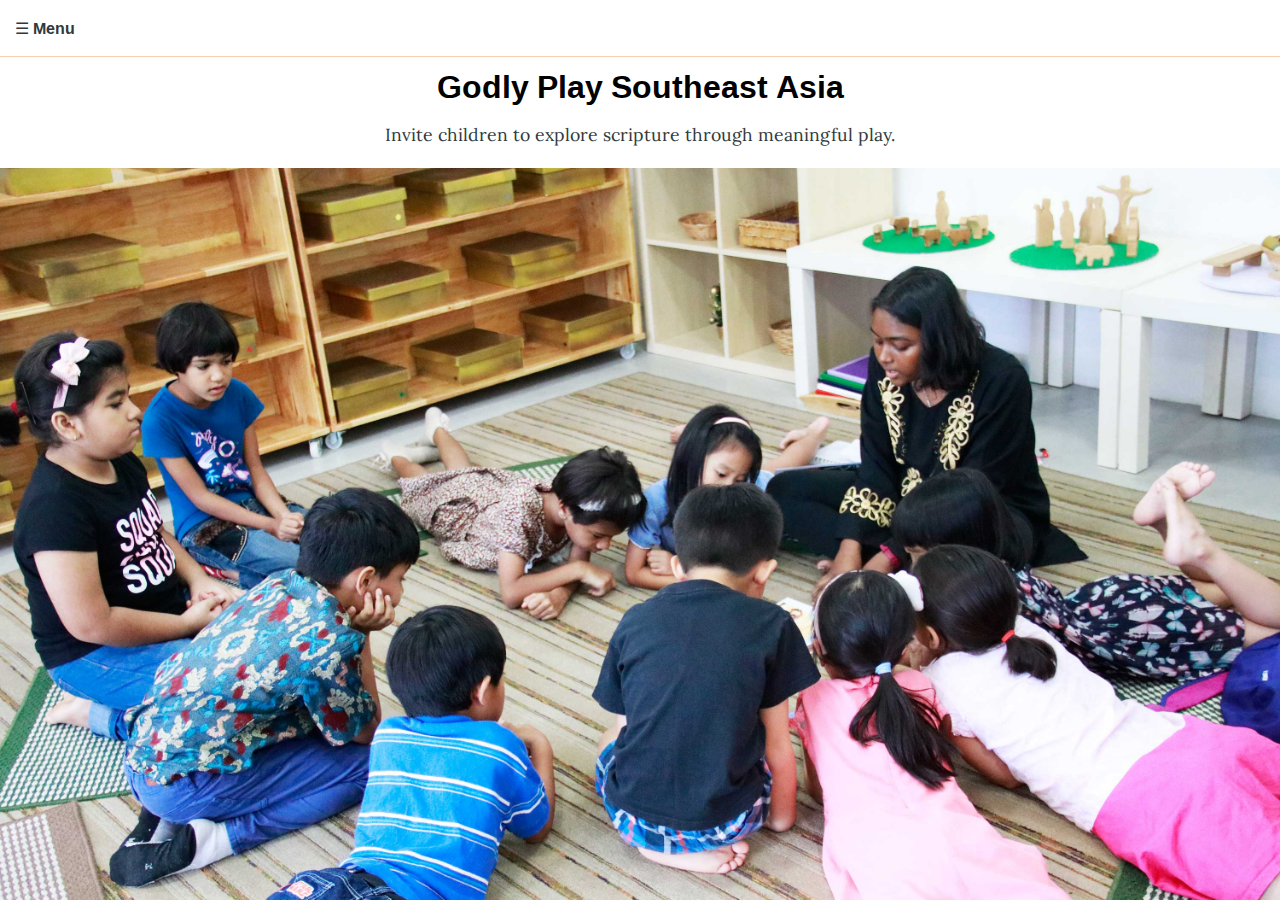
<file: index.html>
<!DOCTYPE html>
<html lang="en">

<head>
  <meta charset="UTF-8">
  <meta name="viewport" content="width=device-width, initial-scale=1.0">
  <meta http-equiv="X-UA-Compatible" content="ie=edge">
  <link rel="stylesheet" href="reset.css">
  <link rel="stylesheet" href="style.css">
  <link href="https://fonts.googleapis.com/css?family=Lora|Ramabhadra&display=swap" rel="stylesheet">

  <title>Godly Play Southeast Asia</title>
</head>

<body>

  <!-- Navigation -->

  <nav>
    <input type="checkbox" id="menu">
    <label for="menu" class="navlink">&#9776; Menu</label>
    <ul id="navbar_list">
      <li><a href="./index.html" class="navlink">Home</a></li>
      <li>
        <div class="dropdown">
          <input type="checkbox" id="about">
          <label for="about" class="navlink">About</label>
          <div class="dropdown-content">
            <a href="./about/what_is_godly_play.html" class="navlink">What is Godly Play</a>
            <a href="./about/elements_of_godly_play.html" class="navlink">Elements of Godly Play</a>
            <a href="./about/a_godly_play_session.html" class="navlink">A Godly Play Session</a>
          </div>
        </div>
      </li>
      <li>
        <div class="dropdown">
          <input type="checkbox" id="our_story">
          <label for="our_story" class="navlink">Our story</label>
          <div class="dropdown-content">
            <a href="./our_story/godly_play_in_ncc.html" class="navlink">Godly Play in NCC</a>
            <a href="./our_story/godly_play_in_malaysia.html" class="navlink">Godly Play in Malaysia</a>
            <a href="./our_story/godly_play_in_southeast_asia.html" class="navlink">Godly Play in Southeast Asia</a>
          </div>
        </div>
      </li>
      <li><a href="./training/training.html" class="navlink">Training</a></li>
      <li><a href="./contact_us/contact_us.html" class="navlink">Contact us</a></li>
    </ul>
  </nav>

  <!-- Top Banner -->

  <section class="parallax_wrapper">
    <header>
      <h1>Godly Play Southeast Asia</h1>
      <p>Invite children to explore scripture through meaningful play.</p>
      <img id="header_image" src="./images/banners/banner-top.jpg"
        alt="Children sitting in a circle, listening intently to a story.">
    </header>

    <!-- Article -->

    <article>
      <h2>What is Godly Play?</h2>
      <p>Godly Play practice encourages children to listen for God and be authentic as well as creative in their
        response
        to
        God’s call on their lives. It is a creative and imaginative approach to Christian education and spiritual
        guidance.
        It
        also models elements of adult worship life such as: gathering together, praying, listening to stories as well as
        understanding symbols and participating in rituals of Christian congregations. <a
          href="./about/what_is_godly_play.html">Read more</a>
      </p>
    </article>
    <section class="banner" id="quote">
      <p>"Lorem ipsum dolor sit amet consectetur adipisicing elit. Suscipit cum nisi molestiae porro amet rem illo
        beatae
        nobis exercitationem debitis."</p>
    </section>
    <section id="video">
      <h2>Experience a Godly Play story</h2>
      <iframe src="https://www.youtube.com/embed/arZJPdXrEV4" frameborder="0"
        allow="accelerometer; autoplay; encrypted-media; gyroscope; picture-in-picture" allowfullscreen></iframe>
    </section>
    <section id="subscription">
      <h2>Subscribe to our quarterly newsletter</h2>
      <p>We share articles about children Christian formation, Godly Play updates, training dates and others through
        this
        newsletter.</p>
      <p>We will
        never share your email address with a third party.</p>
      <form action="Leads to a thank you page">
        <input type="email" name="email" placeholder="Input your email">
        <input type="email" name="bot_email" placeholder="Input your email" id="honeypot">
        <button type="submit">Subscribe</button>
      </form>
    </section>
    <footer>
      <a href="#header">Back to top</a>
      <a href="https://www.nccsentul.com/">New Covenant Community</a>
      <a href="https://www.godlyplayfoundation.org/">Godly Play Foundation</a>
      <p>Copyright © 2019 <br> Godly Play Southeast Asia. <br> All rights reserved.</p>
    </footer>
  </section>
</body>

</html>
</file>
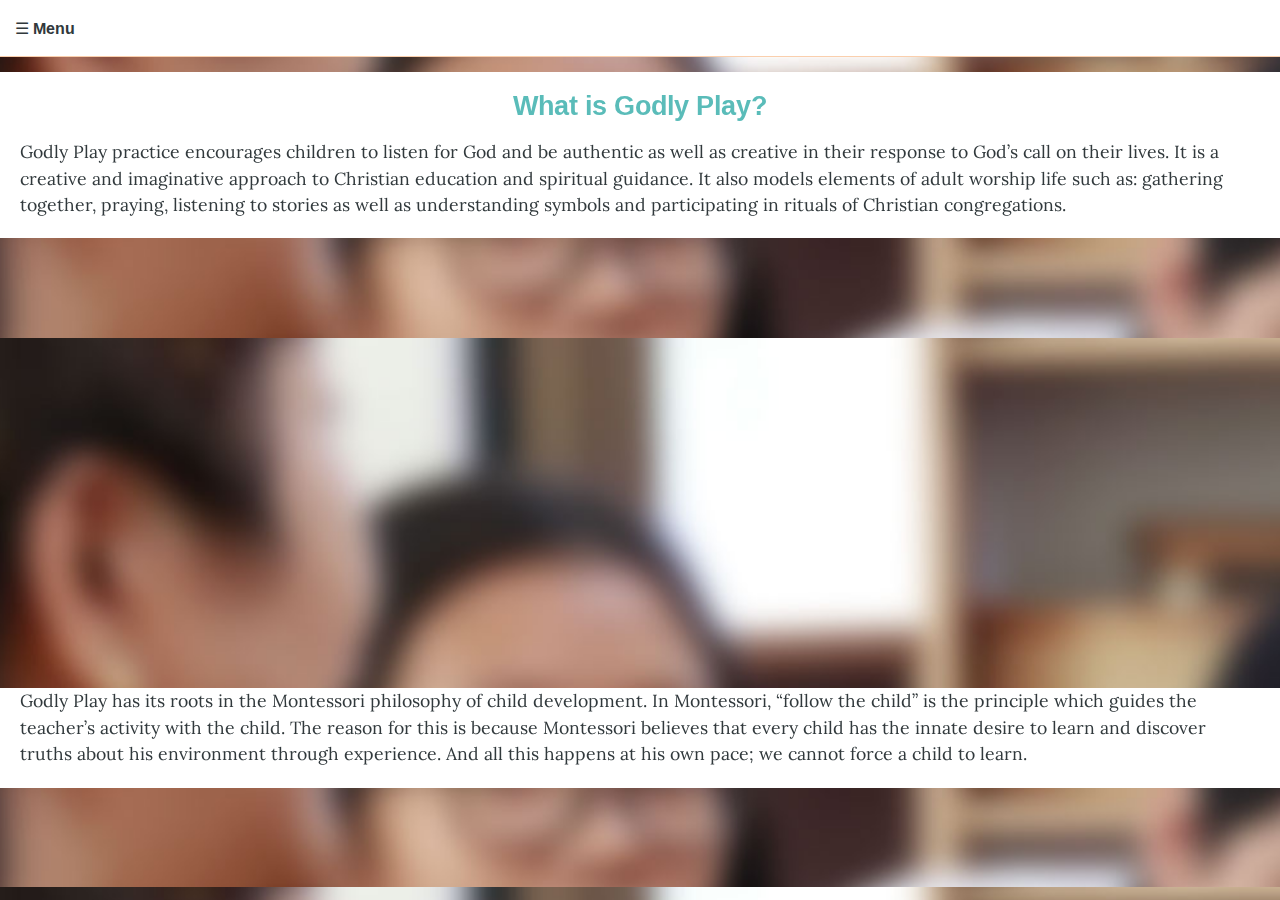
<file: about/what_is_godly_play.html>
<!DOCTYPE html>
<html lang="en">

<head>
 <meta charset="UTF-8">
 <meta name="viewport" content="width=device-width, initial-scale=1.0">
 <meta http-equiv="X-UA-Compatible" content="ie=edge">
 <link rel="stylesheet" href="../reset.css">
 <link rel="stylesheet" href="../style.css">
 <link href="https://fonts.googleapis.com/css?family=Lora|Ramabhadra&display=swap" rel="stylesheet">

 <title>What is Godly Play?</title>
</head>

<body>

 <!-- Navigation -->

 <nav>
  <input type="checkbox" id="menu">
  <label for="menu" class="navlink">&#9776; Menu</label>
  <ul id="navbar_list">
   <li><a href="../index.html" class="navlink">Home</a></li>
   <li>
    <div class="dropdown">
     <input type="checkbox" id="about">
     <label for="about" class="navlink">About</label>
     <div class="dropdown-content">
      <a href="./about/what_is_godly_play.html" class="navlink">What is Godly Play</a>
      <a href="./about/elements_of_godly_play.html" class="navlink">Elements of Godly Play</a>
      <a href="./about/a_godly_play_session.html" class="navlink">A Godly Play Session</a>
     </div>
    </div>
   </li>
   <li>
    <div class="dropdown">
     <input type="checkbox" id="our_story">
     <label for="our_story" class="navlink">Our story</label>
     <div class="dropdown-content">
      <a href="./our_story/godly_play_in_ncc.html" class="navlink">Godly Play in NCC</a>
      <a href="./our_story/godly_play_in_malaysia.html" class="navlink">Godly Play in Malaysia</a>
      <a href="./our_story/godly_play_in_southeast_asia.html" class="navlink">Godly Play in Southeast Asia</a>
     </div>
    </div>
   </li>
   <li><a href="./training/training.html" class="navlink">Training</a></li>
   <li><a href="./contact_us/contact_us.html" class="navlink">Contact us</a></li>
  </ul>
 </nav>

 <section class="parallax_wrapper">

  <!-- Article -->
<h1 style="color: white;">Godly Play Southeast Asia</h1>
  <article>
   <h2>What is Godly Play?</h2>
   <p>Godly Play practice encourages children to listen for God and be authentic as well as creative in their response
    to
    God’s call on their lives. It is a creative and imaginative approach to Christian education and spiritual guidance.
    It
    also models elements of adult worship life such as: gathering together, praying, listening to stories as well as
    understanding symbols and participating in rituals of Christian congregations.
   </p>
  </article>

  <!-- 1st Banner -->

  <section class="banner about" id="about_1">
  </section>

  <!-- Article 2 -->
  <article>
   <p>Godly Play has its roots in the Montessori philosophy of child development. In Montessori, “follow the child” is
    the
    principle which guides the teacher’s activity with the child. The reason for this is because Montessori believes
    that
    every child has the innate desire to learn and discover truths about his environment through experience. And all
    this
    happens at his own pace; we cannot force a child to learn.
   </p>
  </article>

  <!-- Banner -->

  <section class="banner about" id="about_2">
   <p>"Lorem ipsum dolor sit amet consectetur adipisicing elit. Suscipit cum nisi molestiae porro amet rem illo beatae
    nobis exercitationem debitis."</p>
  </section>

  <!-- Article 3 -->

  <article>
   <p>
    In Godly Play, the same principle applies. Godly Play believes that every child has thoughts and questions on things
    spiritual. A child desires to know and understand spirituality as a fact of the universe. Godly Play facilitates
    this by
    setting up an environment and process whereby children can play with stories in a meaningful way that leads to
    insight,
    thinking about the story and engaging with Scripture.
   </p>
  </article>

  <!-- Banner -->

  <section class="banner about" id="about_3">
   <p>"Lorem ipsum dolor sit amet consectetur adipisicing elit. Suscipit cum nisi molestiae porro amet rem illo beatae
    nobis exercitationem debitis."</p>
  </section>

  <!-- Article 4 -->

  <article>
   <p>
    With a foundation in Montessori and a history of over 40 years of research and practice, Godly Play allows children
    to
    make relevant and personal theological meaning. It values process, openness, discovery, community and relationships,
    and
    nurtures participants into a deeper dimension of belief and faith through wondering and play.
   </p>
   <p>
    Employing the Godly Play method will change the way you and your congregation interact with children. It is an
    amazing
    spiritual journey that is worth the time, energy, patience, and love.

   </p>
  </article>

  <section id="subscription">
   <h2>Subscribe to our quarterly newsletter</h2>
   <p>We share articles about children Christian formation, Godly Play updates, training dates and others through this
    newsletter.</p>
   <p>We will
    never share your email address with a third party.</p>
   <form action="Leads to a thank you page">
    <input type="email" name="email" placeholder="Input your email">
    <input type="email" name="bot_email" placeholder="Input your email" id="honeypot">
    <button type="submit">Subscribe</button>
   </form>
  </section>
  <footer>
   <a href="#header">Back to top</a>
   <a href="https://www.nccsentul.com/">New Covenant Community</a>
   <a href="https://www.godlyplayfoundation.org/">Godly Play Foundation</a>
   <p>Copyright © 2019 <br> Godly Play Southeast Asia. <br> All rights reserved.</p>
  </footer>
 </section>
</body>

</html>
</file>
<file: style.css>
/* Color Setup */

:root {
 --tractor: #f71735;
 --onyx: #31393c;
 --gold: #ffb330;
 --apricot: #facfad;
 --verdi: #5abcb9;
}

/* Font Setup */

body {
 font-family: 'Ramabhadra',
  sans-serif;
 box-sizing: border-box;
}

p {
 font-family: 'Lora',
  serif;
 font-size: 1.1em;
 line-height: 1.5em;
 padding: 20px;
 color: var(--onyx);
}

h1 {
 font-size: 2em;
 text-align: center;
 padding: 20px;
}

h2 {
 font-size: 1.7em;
 text-align: center;
 padding: 20px;
 color: var(--verdi);
}

a {
 text-decoration: none;
 color: var(--gold);
}

/* Navigation Setup */

nav {
 background: white;
 width: 100vw;
 position: fixed;
 z-index: 1;
}

.navlink {
 display: block;
 text-decoration: none;
 color: var(--onyx);
 padding: 8px 0px 8px 15px;
}

.navlink {
 padding-top: 20px;
 padding-bottom: 20px;
 border-bottom: 0.5px solid var(--apricot);
}

nav input {
 display: none;
}

#navbar_list {
 height: 0px;
 overflow: hidden;
 padding-left: 3vw;
}

.dropdown-content {
 height: 0;
 overflow: hidden;
 padding-left: 5vw;
}

nav input:checked~label {
 color: var(--gold);
}

nav input:checked~.dropdown-content {
 height: 100%;
}

nav input:checked~#navbar_list {
 height: 100%;
}

/* Header setup */
header {
 padding-top: 50px;
 display: flex;
 flex-direction: column;
 text-align: center;
}

#header_image {
 width: 100vw;
}

/* Article setup */

article {
 background: white;
 display: flex;
 flex-direction: column;
 justify-content: center;
 align-items: center;
}

/* Video setup */

#video {
 display: flex;
 flex-direction: column;
 justify-content: center;
 padding-bottom: 50px;
 background: white;
}

#video iframe {
 width: 90vw;
 height: calc(90vw / 16 * 9);
 margin: auto;
}

/* Banner setup */

.parallax_wrapper {
 height: 100vh;
 perspective: 1px;
 overflow-x: hidden;
 overflow-y: auto;
}

.banner {
 position: relative;
 display: flex;
 flex-direction: column;
 justify-content: center;
 align-items: center;
 height: 100%;
 background: rgba(0, 0, 0, 0.2);
}

.banner h1,
.banner p {
 color: white;
 font-family: 'Ramabhadra',
  sans-serif;
}

.banner::after {
 content: " ";
 position: absolute;
 top: 0;
 right: 0;
 bottom: 0;
 left: 0;
 background-size: 100%;
 /* transform: translateZ(-1px) scale(2); */
 z-index: -1;
}

header::after {
 background: url(./images/banners/banner-top.jpg) center/cover no-repeat;
}

#quote::after {
 background: url(./images/banners/banner-quote.jpg) center/cover no-repeat;
}

#quote p {
 font-family: 'Lora',
  serif;
 font-size: 1.8em;
}

/* About banner setup */

.banner.about {
 background: none;
 height: 50vh;
}

.banner.about::after {
 transform: translateZ(-1px) scale(3);
}

#about_1::after {
 background: url(./images/banners/banner-quote.jpg) center/cover no-repeat;
}

#about_2::after {
 background: url(./images/banners/banner-quote.jpg) center/cover no-repeat;
}

#about_3::after {
 background: url(./images/banners/banner-quote.jpg) center/cover no-repeat;
}





/* Subscription setup */

#subscription {
 display: flex;
 flex-direction: column;
 justify-content: center;
 background: var(--onyx);
 padding-top: 5vh;
 padding-bottom: 5vh;
}

#subscription p {
 color: white;
 text-align: center;
}

#subscription form {
 display: flex;
 flex-direction: column;
 align-items: center;
}

form input,
button {
 text-align: center;
 width: 80%;
 max-width: 500px;
 padding: 10px;
 font-size: 1.1em;
 border-radius: 10px;
}

form input {
 border: 1px solid grey;
}

form button {
 background: transparent;
 border: none;
 font-weight: bold;
 font-size: 1.5em;
 color: var(--verdi);
}

#honeypot {
 display: none;
}

/* Footer Setup */

footer {
 background: white;
 padding-top: 20px;
 display: flex;
 flex-direction: column;
 align-items: left;

}

footer a,
p {
 color: var(--onyx);
 padding: 0px 20px 20px 20px;
 font-weight: 200;
}

footer p {
 font-size: 0.9em;
}
</file>
